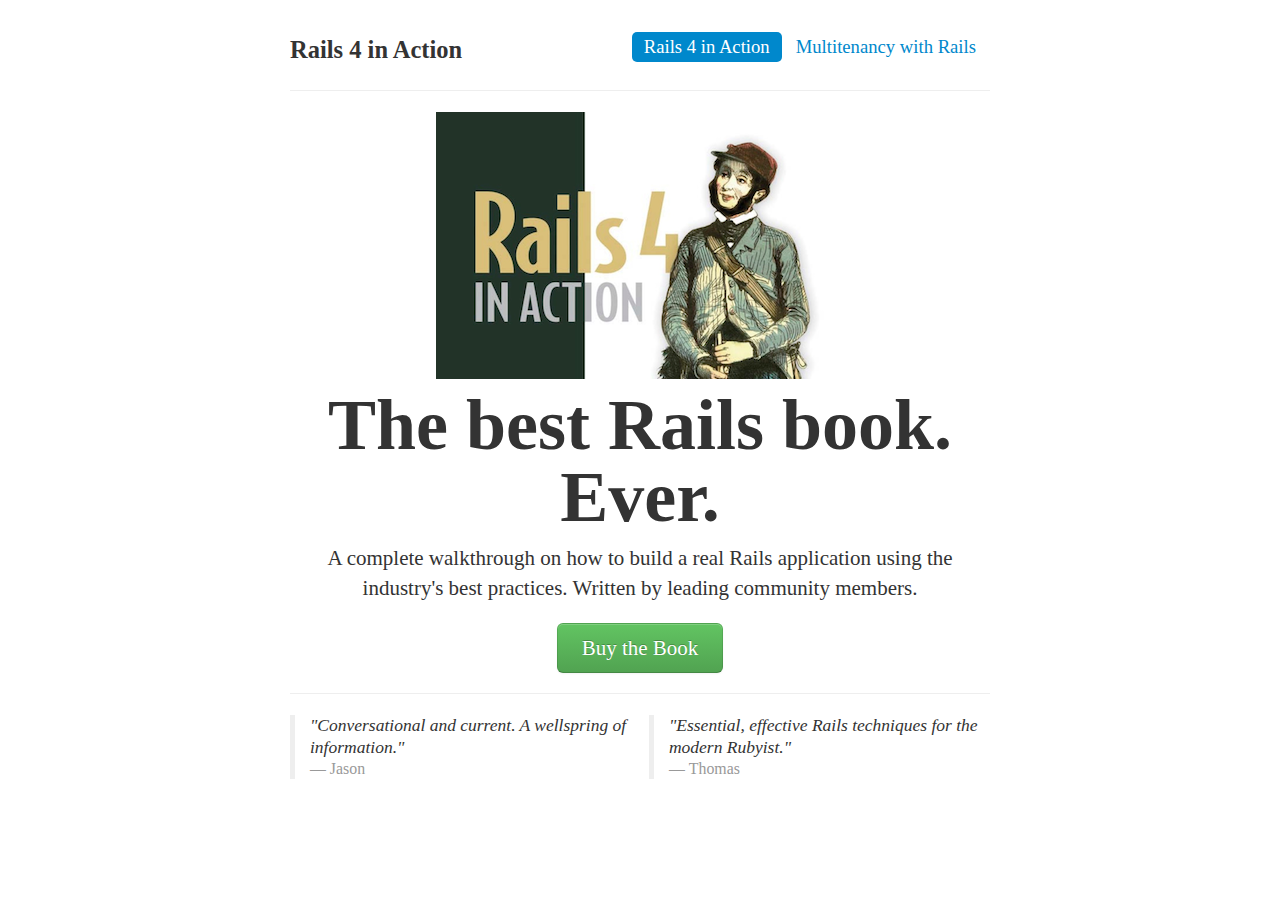
<file: index.html>
<!DOCTYPE html>
<html lang="en">
  <head>
    <meta charset="utf-8">
    <title>Rails 4 in Action - Ruby on Rails Book</title>
    <meta name="viewport" content="width=device-width, initial-scale=1.0">
    <meta name="description" content="Ruby on Rails book">
    <meta name="author" content="">

    <link href="./assets/css/bootstrap.css" rel="stylesheet">
    <link href="./assets/css/main.css" rel="stylesheet">
    <link href="./assets/css/bootstrap-responsive.css" rel="stylesheet">
  </head>

  <body>
    <div class="container-narrow">
      <div class="masthead">
        <ul class="nav nav-pills pull-right">
          <li class="active"><a href="#">Rails 4 in Action</a></li>
          <li><a href="multi-tenancy-with-rails.html">Multitenancy with Rails</a></li>
        </ul>
        <h3>Rails 4 in Action</h3>
      </div>

      <hr>

      <div class="jumbotron">
        <img src='./assets/img/cover/r4ia.png' alt="Rails 4 in Action" />
        <h1>The best Rails book. Ever.</h1>
        <p class="lead">A complete walkthrough on how to build a real Rails application using the industry's best practices. Written by leading community members.</p>
        <a class="btn btn-large btn-success" href="http://manning.com/bigg2">Buy the Book</a>
      </div>

      <hr>

      <div class="row-fluid marketing">
        <div class="span6">
          <blockquote>
            <p>"Conversational and current. A wellspring of information."</p>
            <small><cite>Jason</cite></small>
          </blockquote>
        </div>

        <div class="span6">
          <blockquote>
            <p>"Essential, effective Rails techniques for the modern Rubyist."</p>
            <small><cite>Thomas</cite></small>
          </blockquote>
        </div>
      </div>
    </div> <!-- /container -->

    <script type="text/javascript">
      var _gauges = _gauges || [];
      (function() {
        var t   = document.createElement('script');
        t.type  = 'text/javascript';
        t.async = true;
        t.id    = 'gauges-tracker';
        t.setAttribute('data-site-id', '51abc3ff108d7b01ba00005d');
        t.src = '//secure.gaug.es/track.js';
        var s = document.getElementsByTagName('script')[0];
        s.parentNode.insertBefore(t, s);
      })();
    </script>
  </body>
</html>
</file>
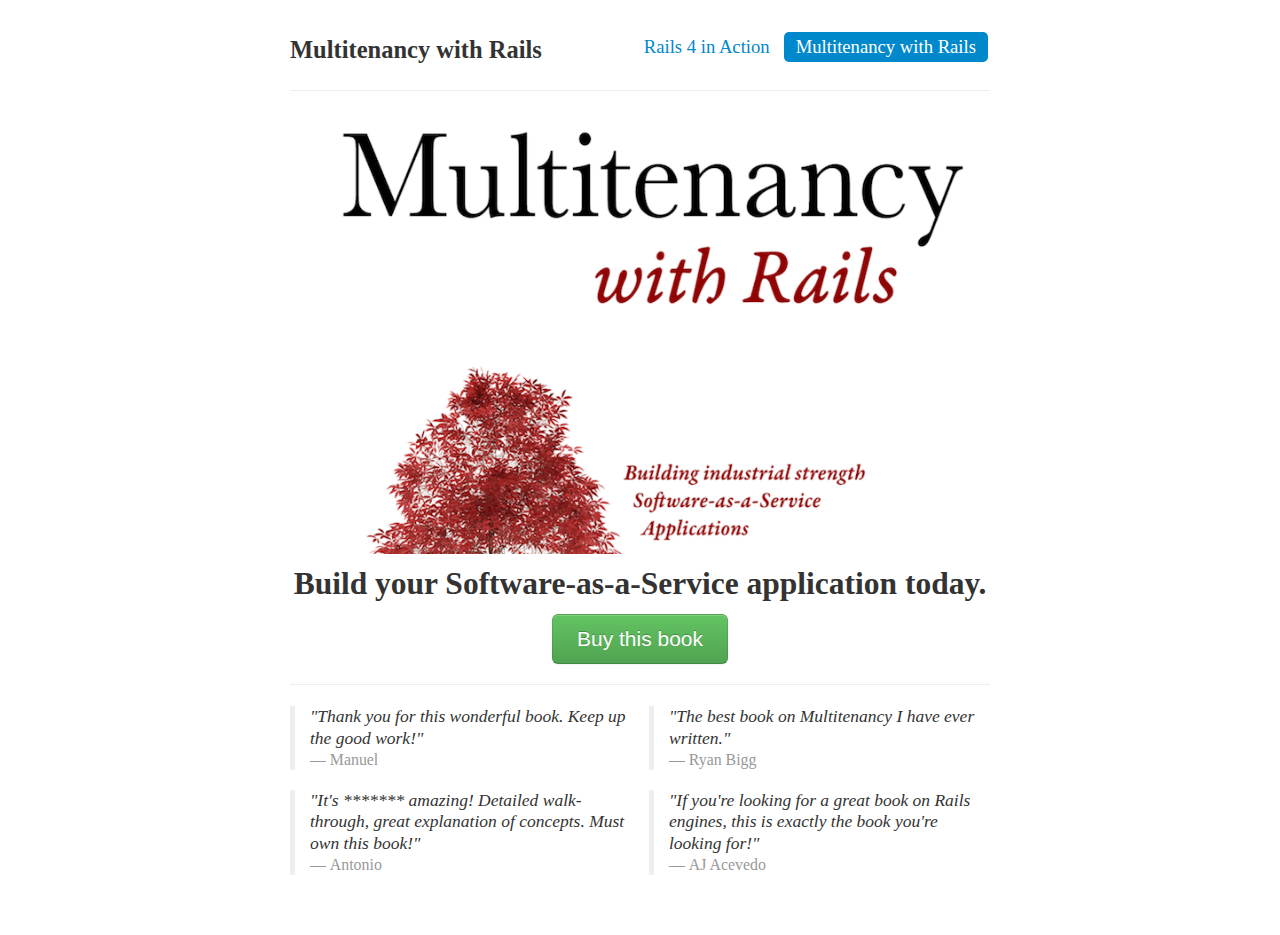
<file: multi-tenancy-with-rails.html>
<!DOCTYPE html>
<html lang="en">
  <head>
    <meta charset="utf-8">
    <title>Multitenancy with Rails - Ruby on Rails Book</title>
    <meta name="viewport" content="width=device-width, initial-scale=1.0">
    <meta name="description" content="Ruby on Rails book">
    <meta name="author" content="">

    <link href="./assets/css/bootstrap.css" rel="stylesheet">
    <link href="./assets/css/main.css" rel="stylesheet">
    <link href="./assets/css/bootstrap-responsive.css" rel="stylesheet">
  </head>

  <body>

    <div class="container-narrow">
      <div class="masthead">
        <ul class="nav nav-pills pull-right">
          <li><a href="/">Rails 4 in Action</a></li>
          <li class="active"><a href="#">Multitenancy with Rails</a></li>
        </ul>
        <h3>Multitenancy with Rails</h3>
      </div>

      <hr>
      <div class="jumbotron">
        <img src='./assets/img/cover/multi-tenancy-with-rails.png' alt="Cover of Multitenancy with Rails" />
        <h2>Build your Software-as-a-Service application today.</h2>
        <form action="https://leanpub.com/purchases" method="post">
          <input type="hidden" name="book_slug" value="multi-tenancy-rails" />
          <input type="submit" name="commit" value="Buy this book" class="btn btn-large btn-success" />
        </form>
      </div>

      <hr>

      <div class="row-fluid marketing">
        <div class="span6">
          <blockquote>
            <p>"Thank you for this wonderful book. Keep up the good work!"</p>
            <small><cite>Manuel</cite></small>
          </blockquote>
          <blockquote>
            <p>"It's ******* amazing! Detailed walk-through, great explanation of concepts. Must own this book!"</p>
            <small><cite>Antonio</cite></small>
          </blockquote> 
        </div>

        <div class="span6">
          <blockquote>
            <p>"The best book on Multitenancy I have ever written."</p>
            <small><cite>Ryan Bigg</cite></small>
          </blockquote>

          <blockquote>
            <p>"If you're looking for a great book on Rails engines, this is exactly the book you're looking for!"</p>
            <small><cite>AJ Acevedo</cite></small>
          </blockquote>
        </div>
      </div>
    </div> <!-- /container -->

    <script type="text/javascript">
      var _gauges = _gauges || [];
      (function() {
        var t   = document.createElement('script');
        t.type  = 'text/javascript';
        t.async = true;
        t.id    = 'gauges-tracker';
        t.setAttribute('data-site-id', '51abc3ff108d7b01ba00005d');
        t.src = '//secure.gaug.es/track.js';
        var s = document.getElementsByTagName('script')[0];
        s.parentNode.insertBefore(t, s);
      })();
    </script>
  </body>
</html>
</file>
<file: assets/css/main.css>
body {
  font: 14pt "Helvetica Neue";
  padding-top: 20px;
  padding-bottom: 40px;
}

/* Custom container */
.container-narrow {
  margin: 0 auto;
  max-width: 700px;
}
.container-narrow > hr {
  margin: 20px 0;
}

/* Main marketing message and sign up button */
.jumbotron {
  margin: 20px 0;
  text-align: center;
}
.jumbotron h1 {
  font-size: 72px;
  line-height: 1;
}
.jumbotron .btn {
  font-size: 21px;
  padding: 14px 24px;
}

blockquote p {
  font-style: italic;
}
</file>
